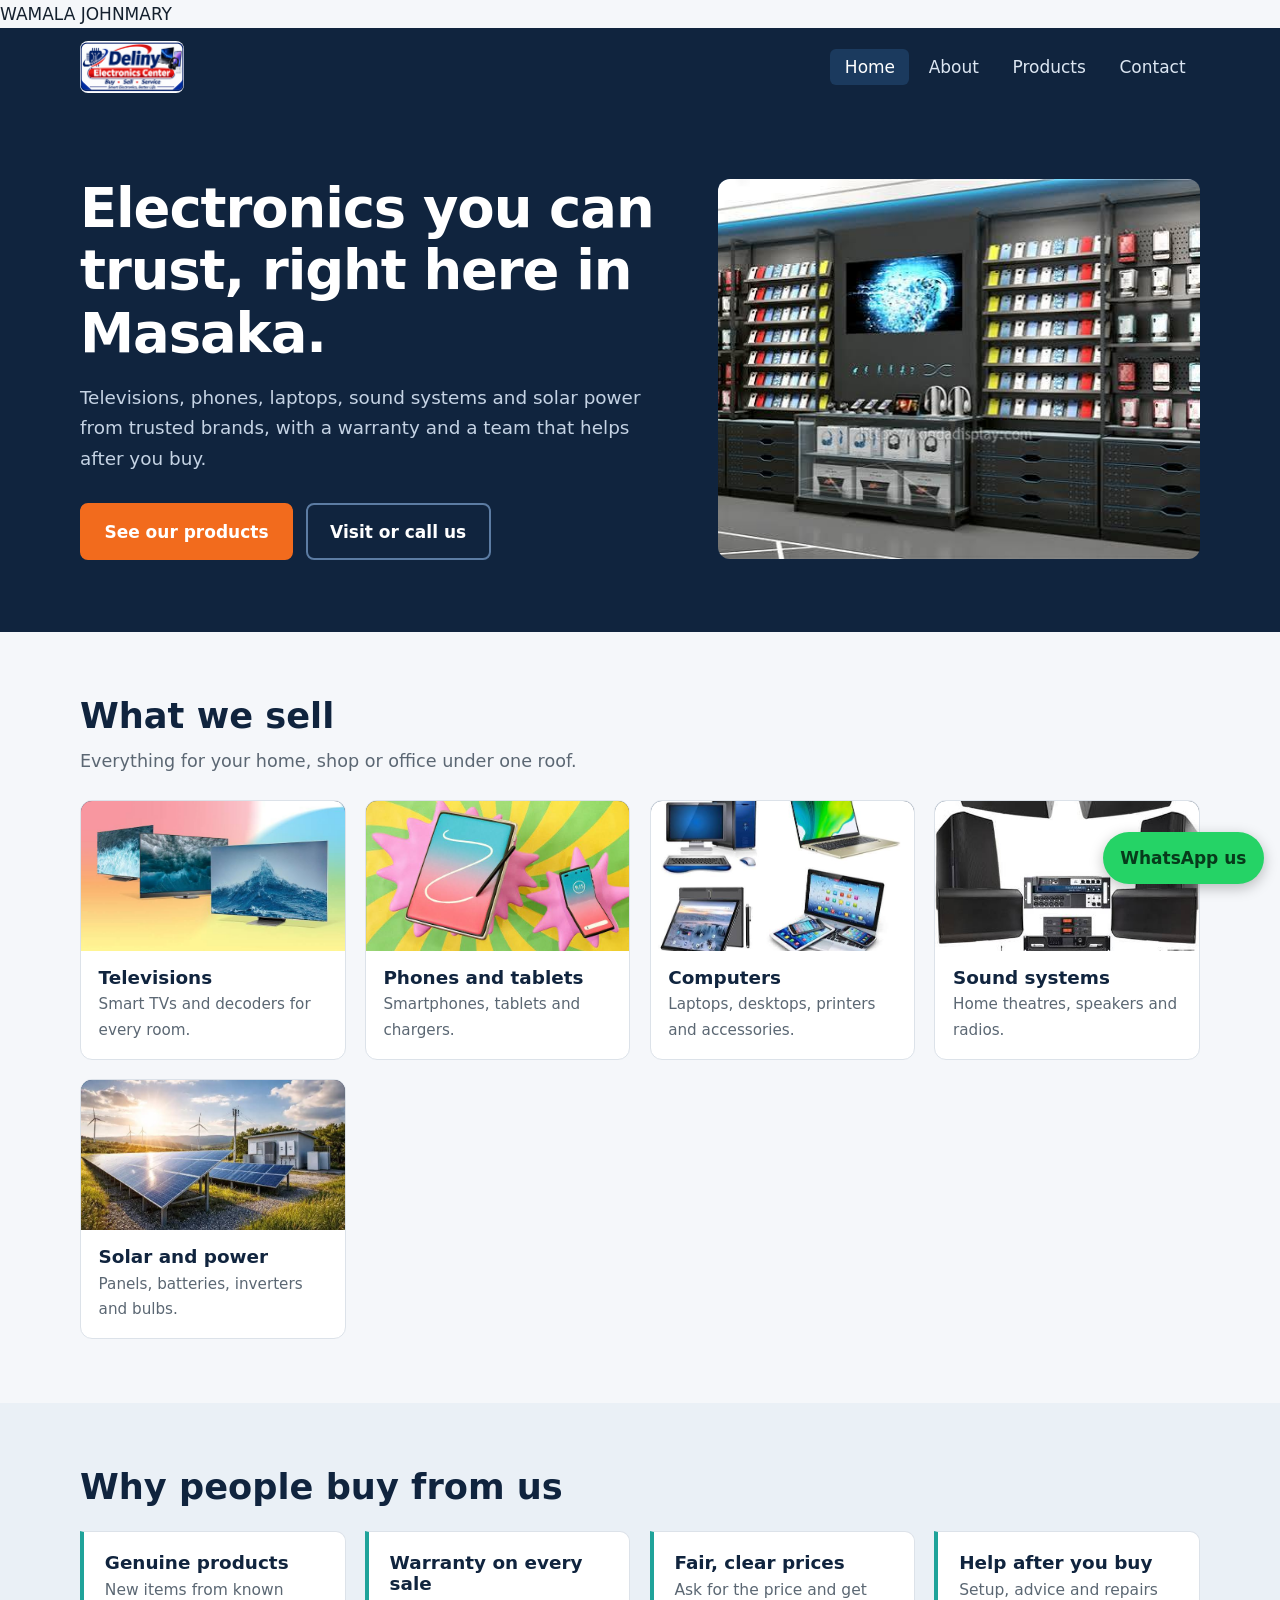
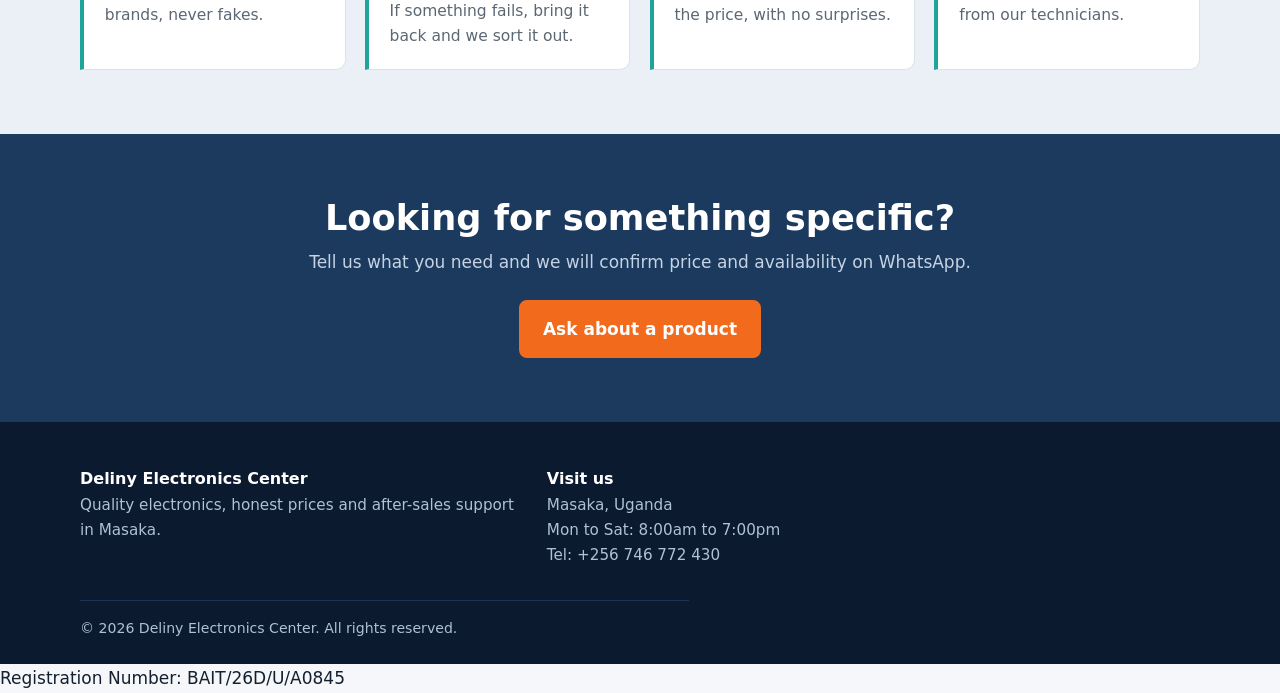
<file: index.html>
<!DOCTYPE html>
<html lang="en">

<head>
    <meta charset="UTF-8">
    <!-- Makes the page fit phone screens. -->
    <meta name="viewport" content="width=device-width, initial-scale=1">
    <title>Home | Deliny Electronics Center, Masaka</title>
    <meta name="description" content="Deliny Electronics Center in Masaka, Uganda: TVs, phones, laptops, sound systems, solar and accessories.">

    <!-- Connects this page to style.css, which holds all the colours and layout. Keep style.css in the same folder. -->
    <link rel="stylesheet" href="style.css">
    <!-- Small icon shown in the browser tab. -->
    <link rel="icon" href="logo.png">
</head>

<body>
    <div class="student-name">
    WAMALA JOHNMARY
</div>
    <!-- TOP BAR: shop name and the menu. This same block is on every page. -->
    <header>
        <div class="wrap bar">
            <a class="brand" href="index.html"><img class="logo" src="logo.png" alt="Deliny Electronics Center: Buy, Sell, Service"></a>
            <input type="checkbox" id="menu-toggle" class="menu-toggle" aria-label="Open menu">
            <label for="menu-toggle" class="menu-btn">Menu</label>
            <nav aria-label="Main">
                <ul>
                    <li><a href="index.html" class=on aria-current=page>Home</a></li>
                    <li><a href="about.html">About</a></li>
                    <li><a href="products.html">Products</a></li>
                    <li><a href="contact.html">Contact</a></li>
                </ul>
            </nav>
        </div>
    </header>
    <!-- HERO: the big first section with the main headline and two buttons. -->
    <section class="hero">
        <div class="wrap grid">
            <div>
                <h1>Electronics you can trust, right here in Masaka.</h1>
                <p>Televisions, phones, laptops, sound systems and solar power from trusted brands, with a warranty and a team that helps after you buy.</p>
                <div class="actions"><a class="btn" href="products.html">See our products</a><a class="btn ghost" href="contact.html">Visit or call us</a></div>
            </div>
            <!-- PICTURE SPOT: put your photo in the images folder with the file name shown in url(images/...) below. Until the photo is added, the label text is shown instead. -->
            <div class="slot tall">
                <span>Photo of the Deliny shop front or a display of TVs and phones</span>
                <div class="pic" role="img" aria-label="shop.jpg" style="background-image:url(shop.jpg)"></div>
            </div>
        </div>
    </section>
    <!-- A new section of the page -->
    <section>
        <div class="wrap">
            <h2>What we sell</h2>
            <p class="lead">Everything for your home, shop or office under one roof.</p>
            <!-- CATEGORY CARDS: one card for each type of product we sell. -->
            <div class="cats">
                <a class="cat" href="products.html">
                    <div class="slot">
                        <span>Televisions</span>
                        <div class="pic" role="img" aria-label="Televisions" style="background-image:url(televison.jpg)"></div>
                    </div>
                    <div class="t">
                        <h3>Televisions</h3>
                        <p>Smart TVs and decoders for every room.</p>
                    </div>
                </a>
                <a class="cat" href="products.html">
                    <div class="slot">
                        <span>Phones and tablets</span>
                        <div class="pic" role="img" aria-label="phones and tablets" style="background-image:url(phone.jpg)"></div>
                    </div>
                    <div class="t">
                        <h3>Phones and tablets</h3>
                        <p>Smartphones, tablets and chargers.</p>
                    </div>
                </a>
                <a class="cat" href="products.html">
                    <div class="slot">
                        <span>Computers</span>
                        <div class="pic" role="img" aria-label="Computers" style="background-image:url(computers.jpg)"></div>
                    </div>
                    <div class="t">
                        <h3>Computers</h3>
                        <p>Laptops, desktops, printers and accessories.</p>
                    </div>
                </a>
                <a class="cat" href="products.html">
                    <div class="slot">
                        <span>Sound systems</span>
                        <div class="pic" role="img" aria-label="Sound systems" style="background-image:url(sound.jpg)"></div>
                    </div>
                    <div class="t">
                        <h3>Sound systems</h3>
                        <p>Home theatres, speakers and radios.</p>
                    </div>
                </a>
                <a class="cat" href="products.html">
                    <div class="slot">
                        <span>Solar and power</span>
                        <div class="pic" role="img" aria-label="Solar and power" style="background-image:url(solar.jpg)"></div>
                    </div>
                    <div class="t">
                        <h3>Solar and power</h3>
                        <p>Panels, batteries, inverters and bulbs.</p>
                    </div>
                </a>
            </div>
        </div>
    </section>
    <section class="alt">
        <div class="wrap">
            <h2>Why people buy from us</h2>
            <!-- SHORT POINTS: small boxes with a title and a sentence. Copy one box to add another. -->
            <div class="values">
                <div class="value">
                    <h3>Genuine products</h3>
                    <p>New items from known brands, never fakes.</p>
                </div>
                <div class="value">
                    <h3>Warranty on every sale</h3>
                    <p>If something fails, bring it back and we sort it out.</p>
                </div>
                <div class="value">
                    <h3>Fair, clear prices</h3>
                    <p>Ask for the price and get the price, with no surprises.</p>
                </div>
                <div class="value">
                    <h3>Help after you buy</h3>
                    <p>Setup, advice and repairs from our technicians.</p>
                </div>
            </div>
        </div>
    </section>
    <!-- CALL TO ACTION: a coloured strip that sends visitors to the contact page. -->
    <section class="band">
        <div class="wrap">
            <h2>Looking for something specific?</h2>
            <p>Tell us what you need and we will confirm price and availability on WhatsApp.</p>
            <a class="btn" href="contact.html">Ask about a product</a>
        </div>
    </section>
    <!-- FOOTER: the bottom of every page. -->
    <footer>
        <div class="wrap">
            <div class="foot">
                <div>
                    <h3>Deliny Electronics Center</h3>
                    <p>Quality electronics, honest prices and after-sales support in Masaka.</p>
                </div>
                <div>
                    <h3>Visit us</h3>
                    <p>Masaka, Uganda<br>Mon to Sat: 8:00am to 7:00pm<br>Tel: +256 746 772 430</p>
                </div>
            </div>
            <p class="copy">&copy; 2026 Deliny Electronics Center. All rights reserved.</p>
        </div>
    </footer>
    <!-- WHATSAPP BUTTON: the green button that floats at the bottom right. Change the number in the link. -->
    <a class="wa" href="https://wa.me/256746772430" target="_blank" rel="noopener">WhatsApp us</a>
    <div class="student-registration">
    Registration Number: BAIT/26D/U/A0845
</div>
</body>

</html>
</file>
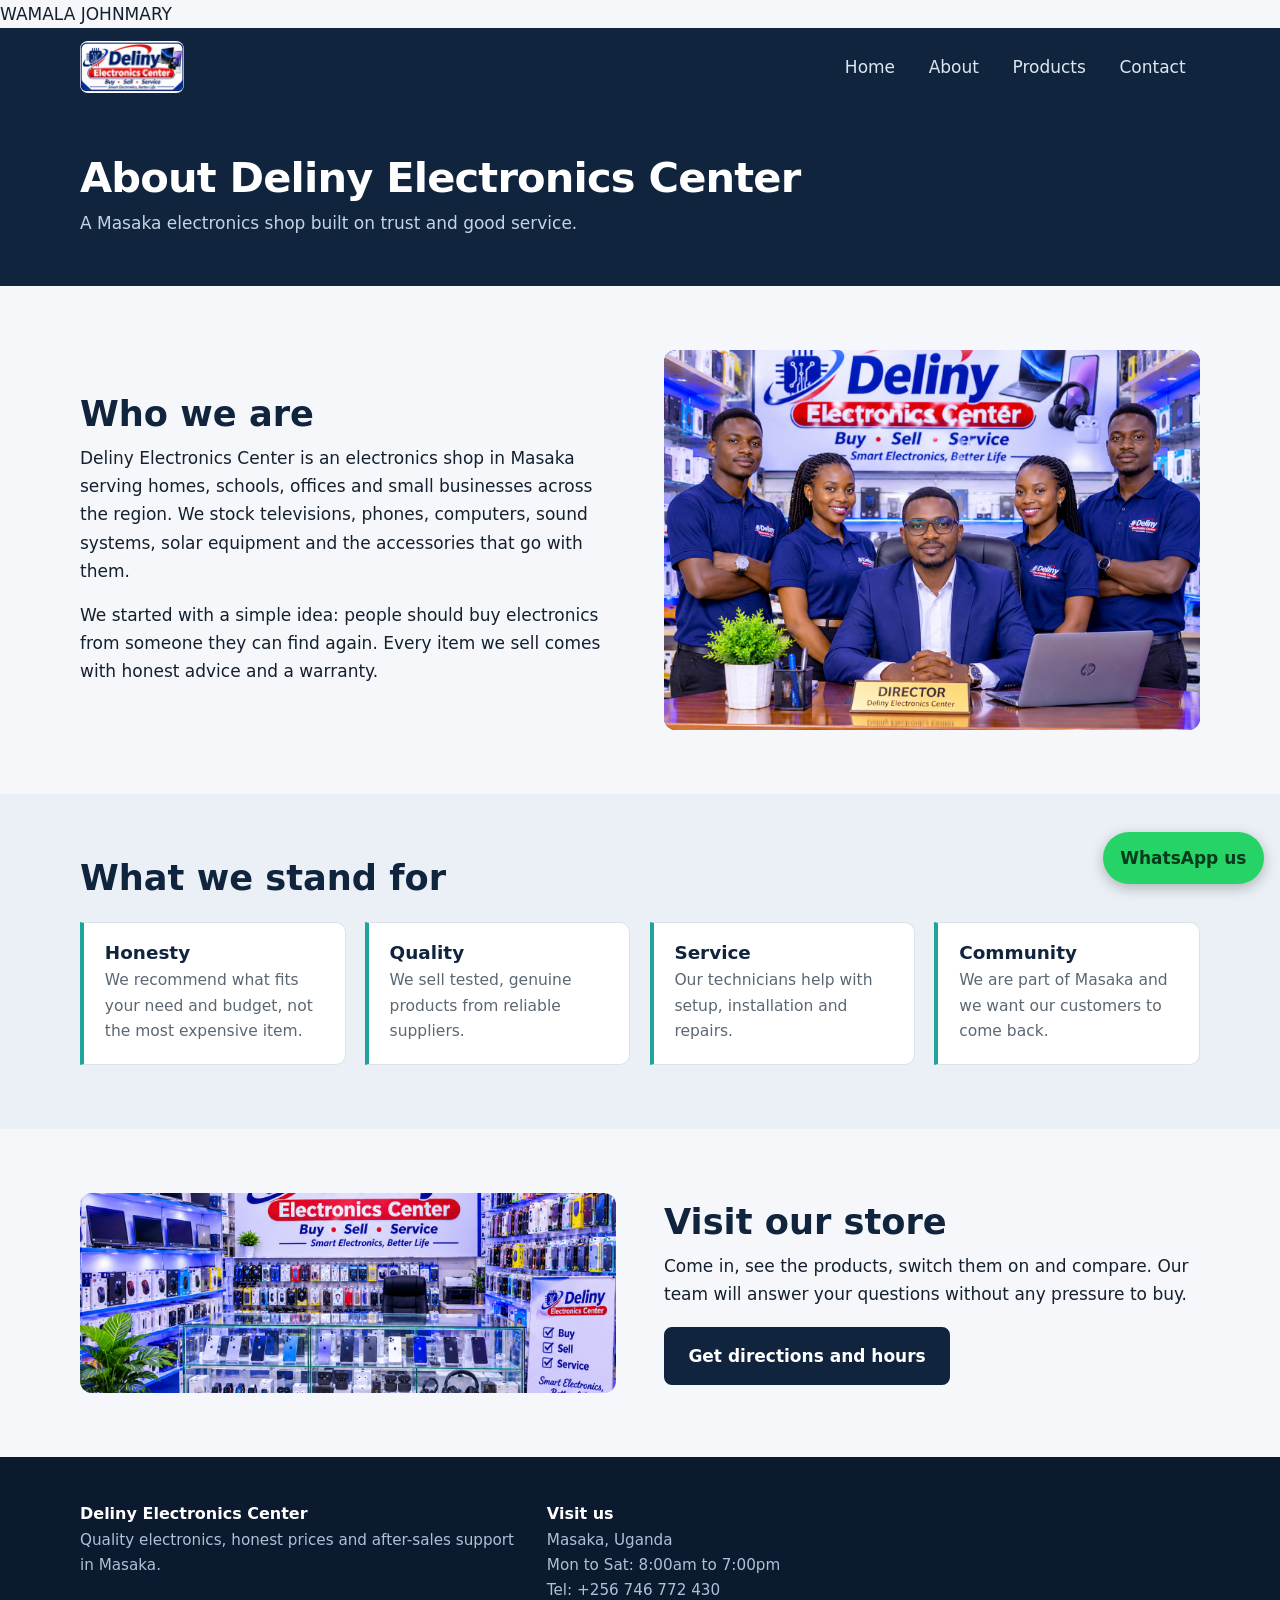
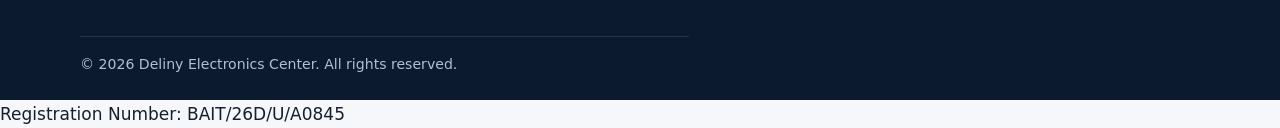
<file: about.html>
<!DOCTYPE html>
<html lang="en">

<head>
    <meta charset="UTF-8">
    <!-- Makes the page fit phone screens. -->
    <meta name="viewport" content="width=device-width, initial-scale=1">
    <title>About | Deliny Electronics Center, Masaka</title>
    <meta name="description" content="Deliny Electronics Center in Masaka, Uganda: TVs, phones, laptops, sound systems, solar and accessories.">
    <!-- Connects this page to style.css, which holds all the colours and layout. Keep style.css in the same folder. -->
    <link rel="stylesheet" href="style.css">
    <!-- Small icon shown in the browser tab. -->
    <link rel="icon" href="logo.png">
</head>

<body>
     <div class="student-name">
    WAMALA JOHNMARY
</div>
    <!-- TOP BAR: shop name and the menu. This same block is on every page. -->
    <header>
        <div class="wrap bar">
            <a class="brand" href="index.html"><img class="logo" src="logo.png" alt="Deliny Electronics Center: Buy, Sell, Service"></a>
            <input type="checkbox" id="menu-toggle" class="menu-toggle" aria-label="Open menu">
            <label for="menu-toggle" class="menu-btn">Menu</label>
            <nav aria-label="Main">
                <ul>
                    <li><a href="index.html">Home</a></li>
                    <li><a href="about.html">About</a></li>
                    <li><a href="products.html">Products</a></li>
                    <li><a href="contact.html">Contact</a></li>
                </ul>
            </nav>
        </div>
    </header>
    <!-- PAGE TITLE: the dark banner at the top of this page. -->
    <div class="page-head">
        <div class="wrap">
            <h1>About Deliny Electronics Center</h1>
            <p>A Masaka electronics shop built on trust and good service.</p>
        </div>
    </div>
    <!-- A new section of the page -->
    <section>
        <div class="wrap split">
            <div>
                <h2>Who we are</h2>
                <p>Deliny Electronics Center is an electronics shop in Masaka serving homes, schools, offices and small businesses across the region. We stock televisions, phones, computers, sound systems, solar equipment and the accessories that go with
                    them.
                </p>
                <p style="margin-top:1rem">We started with a simple idea: people should buy electronics from someone they can find again. Every item we sell comes with honest advice and a warranty.</p>
            </div>
            <!-- PICTURE SPOT: put your photo in the images folder with the file name shown in url(images/...) below. Until the photo is added, the label text is shown instead. -->
            <div class="slot tall">
                <span>Photo of the owner and staff in the shop</span>
                <div class="pic" role="img" aria-label="Photo of the owner and staff in the shop" style="background-image:url(Deliny\ Electronics\ Center\ Team\ Portrait.png)"></div>
            </div>
        </div>
    </section>
    <section class="alt">
        <div class="wrap">
            <h2>What we stand for</h2>
            <!-- SHORT POINTS: small boxes with a title and a sentence. Copy one box to add another. -->
            <div class="values">
                <div class="value">
                    <h3>Honesty</h3>
                    <p>We recommend what fits your need and budget, not the most expensive item.</p>
                </div>
                <div class="value">
                    <h3>Quality</h3>
                    <p>We sell tested, genuine products from reliable suppliers.</p>
                </div>
                <div class="value">
                    <h3>Service</h3>
                    <p>Our technicians help with setup, installation and repairs.</p>
                </div>
                <div class="value">
                    <h3>Community</h3>
                    <p>We are part of Masaka and we want our customers to come back.</p>
                </div>
            </div>
        </div>
    </section>
    <section>
        <div class="wrap split">
            <div class="slot light">
                <span>Photo of the inside of the shop</span>
                <div class="pic" role="img" aria-label="Photo of the inside of the shop" style="background-image:url(Showroom.png)"></div>
            </div>
            <div>
                <h2>Visit our store</h2>
                <p>Come in, see the products, switch them on and compare. Our team will answer your questions without any pressure to buy.</p>
                <p style="margin-top:1.2rem"><a class="btn dark" href="contact.html">Get directions and hours</a></p>
            </div>
        </div>
    </section>
    <!-- FOOTER: the bottom of every page. -->
    <footer>
        <div class="wrap">
            <div class="foot">
                <div>
                    <h3>Deliny Electronics Center</h3>
                    <p>Quality electronics, honest prices and after-sales support in Masaka.</p>
                </div>
                <div>
                    <h3>Visit us</h3>
                    <p>Masaka, Uganda<br>Mon to Sat: 8:00am to 7:00pm<br>Tel: +256 746 772 430</p>
                </div>
            </div>
            <p class="copy">&copy; 2026 Deliny Electronics Center. All rights reserved.</p>
        </div>
    </footer>
    <!-- WHATSAPP BUTTON: the green button that floats at the bottom right. Change the number in the link. -->
    <a class="wa" href="https://wa.me/256746772430" target="_blank" rel="noopener">WhatsApp us</a>
    <div class="student-registration">
    Registration Number: BAIT/26D/U/A0845
</div>
</body>

</html>
</file>
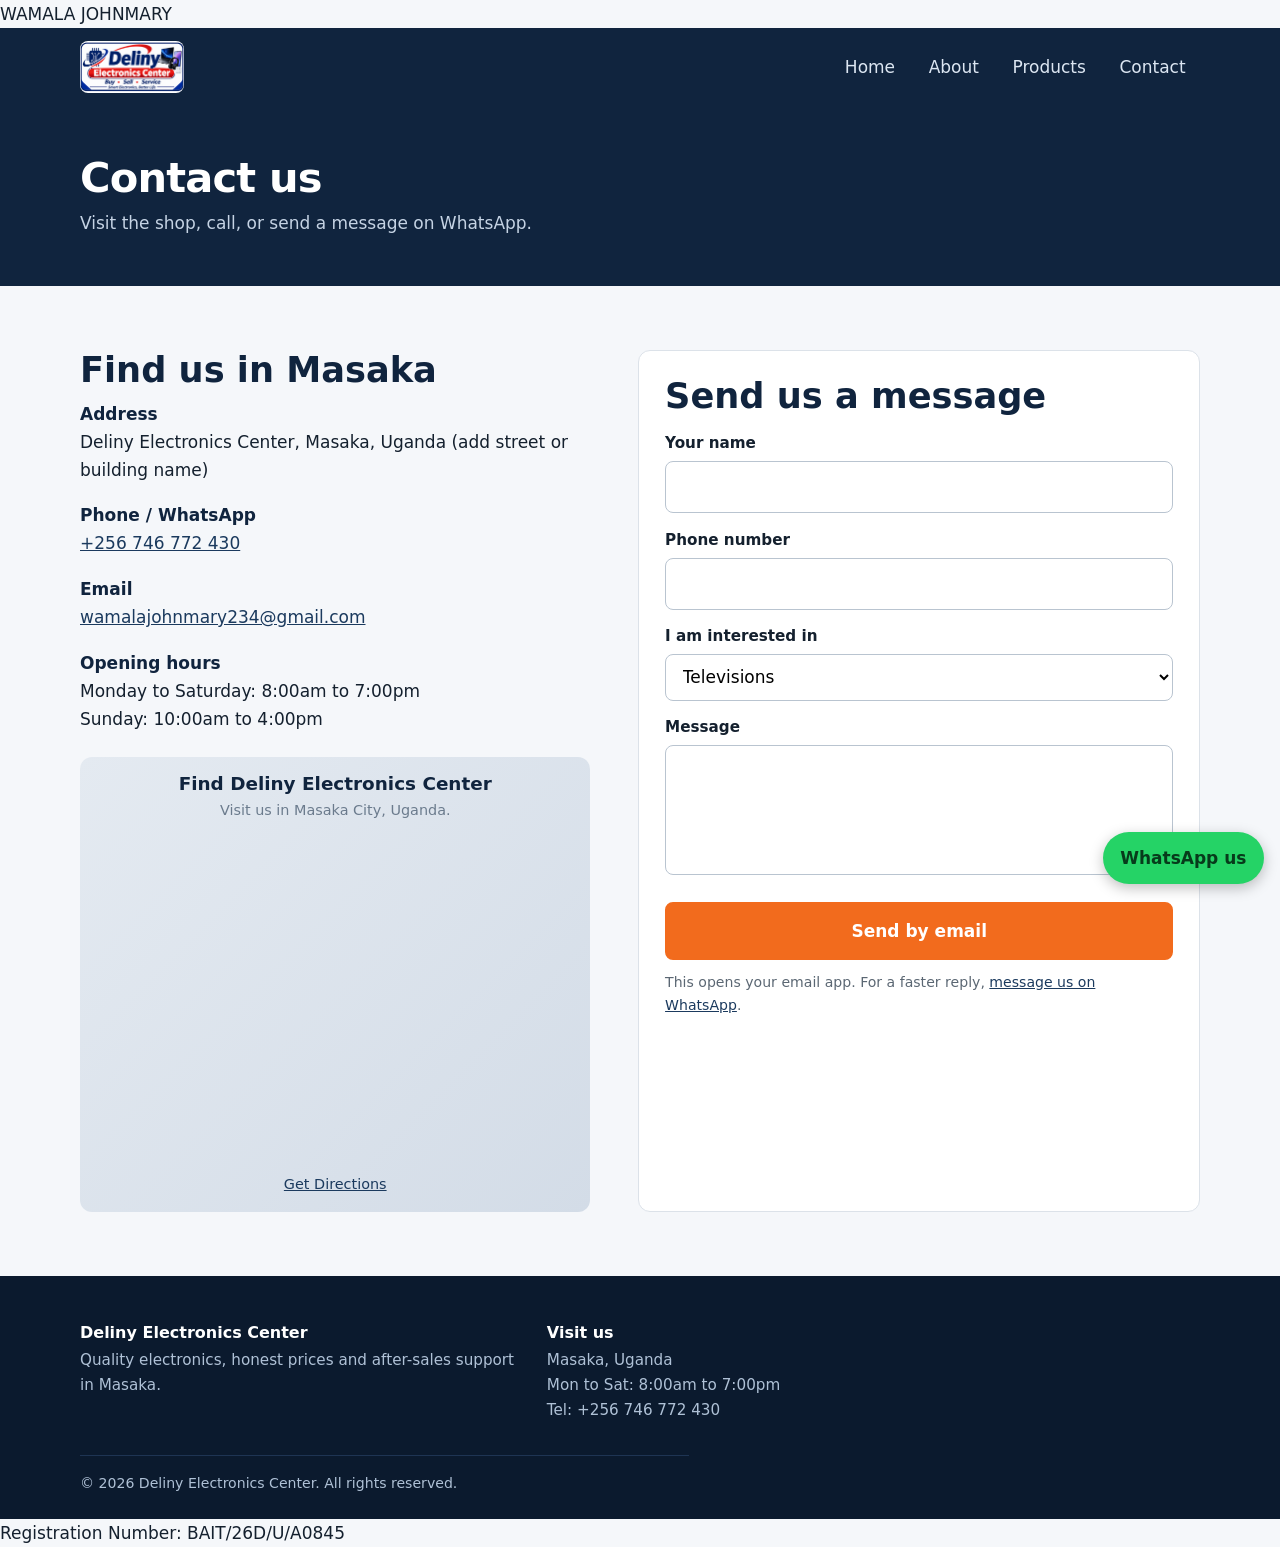
<file: contact.html>
<!DOCTYPE html>
<html lang="en">

<head>
    <meta charset="UTF-8">
    <!-- Makes the page fit phone screens. -->
    <meta name="viewport" content="width=device-width, initial-scale=1">
    <title>Contact | Deliny Electronics Center, Masaka</title>
    <meta name="description" content="Deliny Electronics Center in Masaka, Uganda: TVs, phones, laptops, sound systems, solar and accessories.">
    <!-- Connects this page to style.css, which holds all the colours and layout. Keep style.css in the same folder. -->
    <link rel="stylesheet" href="style.css">
    <!-- Small icon shown in the browser tab. -->
    <link rel="icon" href="logo.png">
</head>

<body>
     <div class="student-name">
    WAMALA JOHNMARY
</div>
    <!-- TOP BAR: shop name and the menu. This same block is on every page. -->
    <header>
        <div class="wrap bar">
            <a class="brand" href="index.html"><img class="logo" src="logo.png" alt="Deliny Electronics Center: Buy, Sell, Service"></a>
            <input type="checkbox" id="menu-toggle" class="menu-toggle" aria-label="Open menu">
            <label for="menu-toggle" class="menu-btn">Menu</label>
            <nav aria-label="Main">
                <ul>
                    <li><a href="index.html">Home</a></li>
                    <li><a href="about.html">About</a></li>
                    <li><a href="products.html">Products</a></li>
                    <li><a href="contact.html">Contact</a></li>
                </ul>
            </nav>
        </div>
    </header>
    <!-- PAGE TITLE: the dark banner at the top of this page. -->
    <div class="page-head">
        <div class="wrap">
            <h1>Contact us</h1>
            <p>Visit the shop, call, or send a message on WhatsApp.</p>
        </div>
    </div>
    <!-- A new section of the page -->
    <section>
        <div class="wrap contact-grid">
            <div>
                <h2>Find us in Masaka</h2>
                <!-- SHOP DETAILS: change the address, phone, email and hours here. -->
                <ul class="info">
                    <li><strong>Address</strong>Deliny Electronics Center, Masaka, Uganda (add street or building name)</li>
                    <li><strong>Phone / WhatsApp</strong><a href="tel:+256746772430">+256 746 772 430</a></li>
                    <li><strong>Email</strong><a href="mailto:wamalajohnmary234@gmail.com">wamalajohnmary234@gmail.com</a></li>
                    <li><strong>Opening hours</strong>Monday to Saturday: 8:00am to 7:00pm<br>Sunday: 10:00am to 4:00pm</li>
                </ul>
                <div class="map">

                    <!-- DELINY ELECTRONICS CENTER - LOCATION -->
                    <div class="slot light">
                        <h3>Find Deliny Electronics Center</h3>
                        <p>Visit us in Masaka City, Uganda.</p>

                        <iframe src="https://maps.google.com/maps?q=Masaka%20Central%20Market%2C%20Masaka%2C%20Uganda&output=embed" width="100%" height="350" style="border:0; border-radius:12px;" allowfullscreen loading="lazy" referrerpolicy="no-referrer-when-downgrade">
    </iframe>

                        <p>
                            <a href="https://www.google.com/maps/search/?api=1&query=Masaka+Central+Market+Masaka+Uganda" target="_blank" rel="noopener noreferrer">
          Get Directions
        </a>
                        </p>
                    </div>

                </div>
            </div>
            <!-- CONTACT FORM: when a visitor presses Send, their email app opens with the message addressed to the shop email. -->
            <form action="mailto:wamalajohnmary234@gmail.com" method="post" enctype="text/plain">
                <h2>Send us a message</h2>
                <label for="name">Your name</label>
                <input id="name" name="name" required>
                <label for="phone">Phone number</label>
                <input id="phone" name="phone" type="tel" required>
                <label for="topic">I am interested in</label>
                <select id="topic" name="topic"><option>Televisions</option><option>Phones and tablets</option><option>Computers and printers</option><option>Sound systems</option><option>Solar and power</option><option>Other</option></select>
                <label for="message">Message</label>
                <textarea id="message" name="message" required></textarea>
                <button class="btn" type="submit">Send by email</button>
                <p class="note">This opens your email app. For a faster reply, <a href="https://wa.me/256746772430" target="_blank" rel="noopener">message us on WhatsApp</a>.</p>
            </form>
        </div>
    </section>
    <!-- FOOTER: the bottom of every page. -->
    <footer>
        <div class="wrap">
            <div class="foot">
                <div>
                    <h3>Deliny Electronics Center</h3>
                    <p>Quality electronics, honest prices and after-sales support in Masaka.</p>
                </div>
                <div>
                    <h3>Visit us</h3>
                    <p>Masaka, Uganda<br>Mon to Sat: 8:00am to 7:00pm<br>Tel: +256 746 772 430</p>
                </div>
            </div>
            <p class="copy">&copy; 2026 Deliny Electronics Center. All rights reserved.</p>
        </div>
    </footer>
    <!-- WHATSAPP BUTTON: the green button that floats at the bottom right. Change the number in the link. -->
    <a class="wa" href="https://wa.me/256746772430" target="_blank" rel="noopener">WhatsApp us</a>
    <div class="student-registration">
    Registration Number: BAIT/26D/U/A0845
</div>
</body>

</html>
</file>
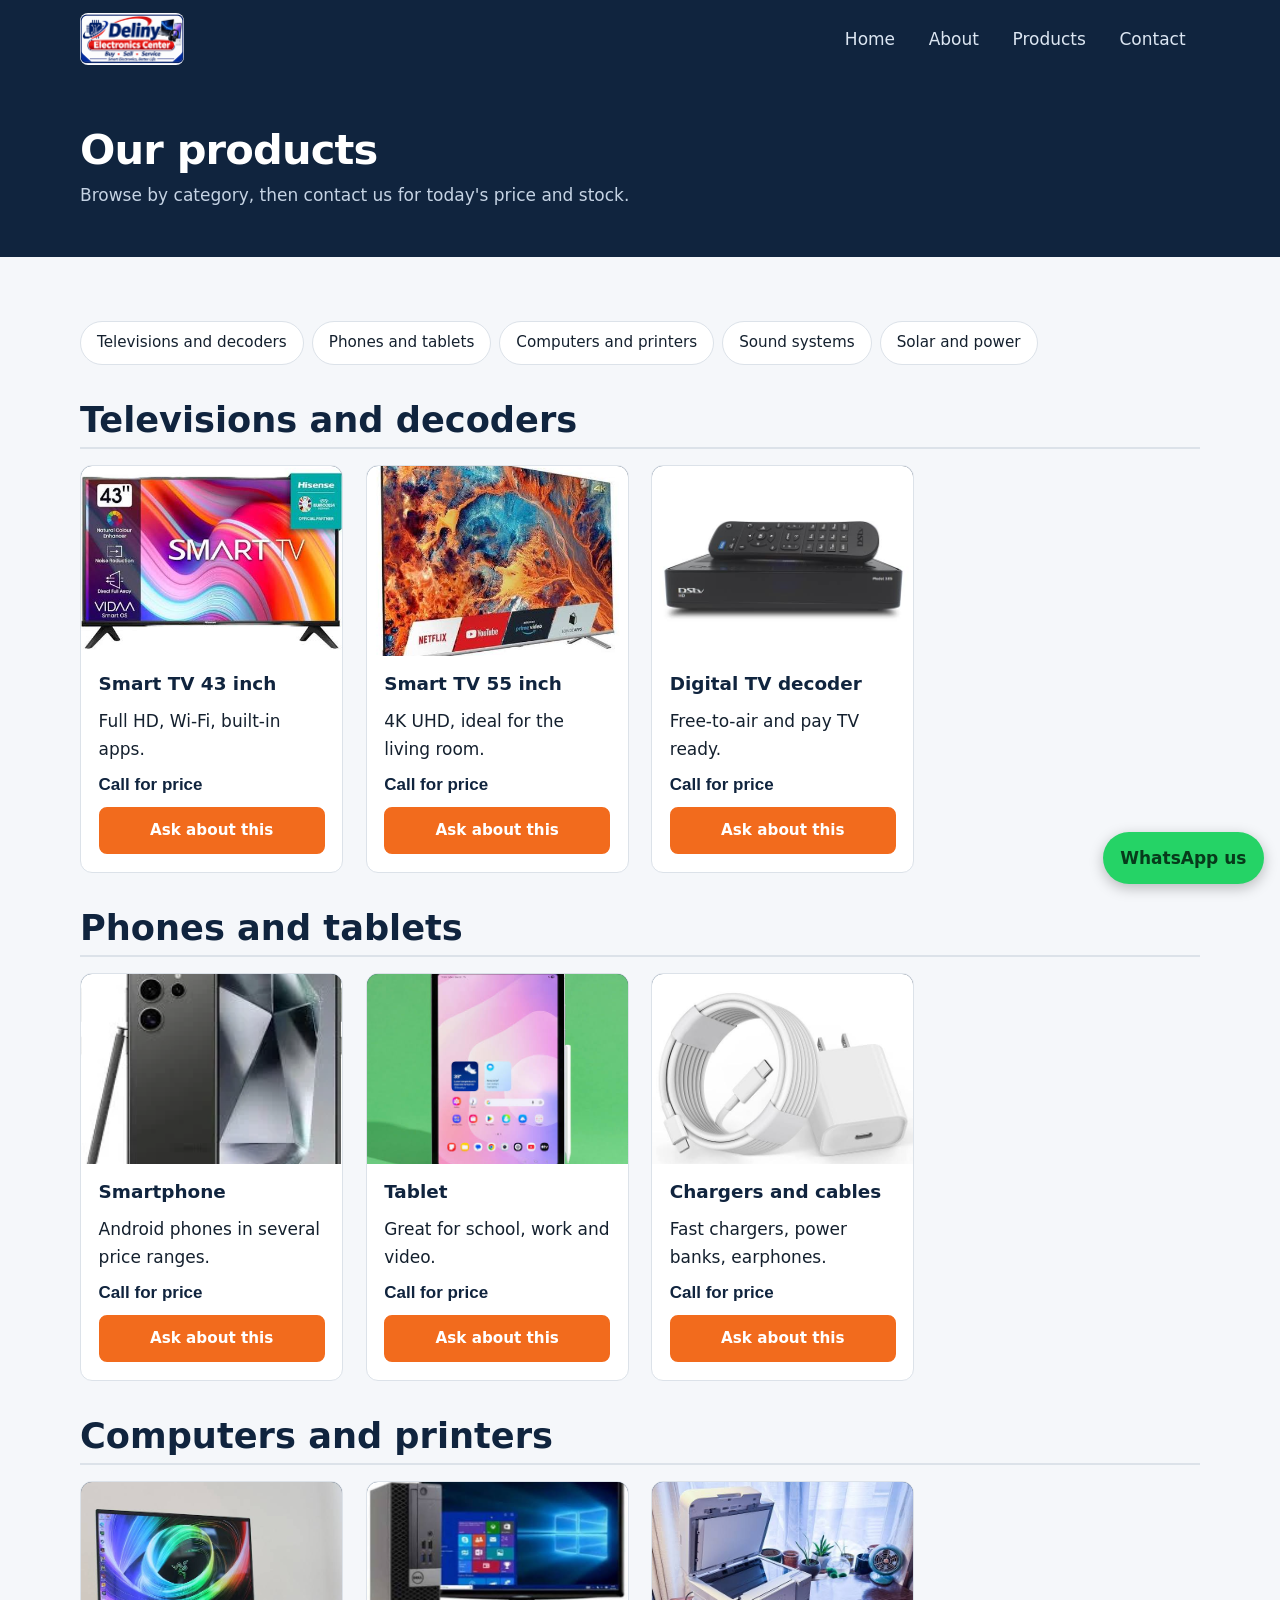
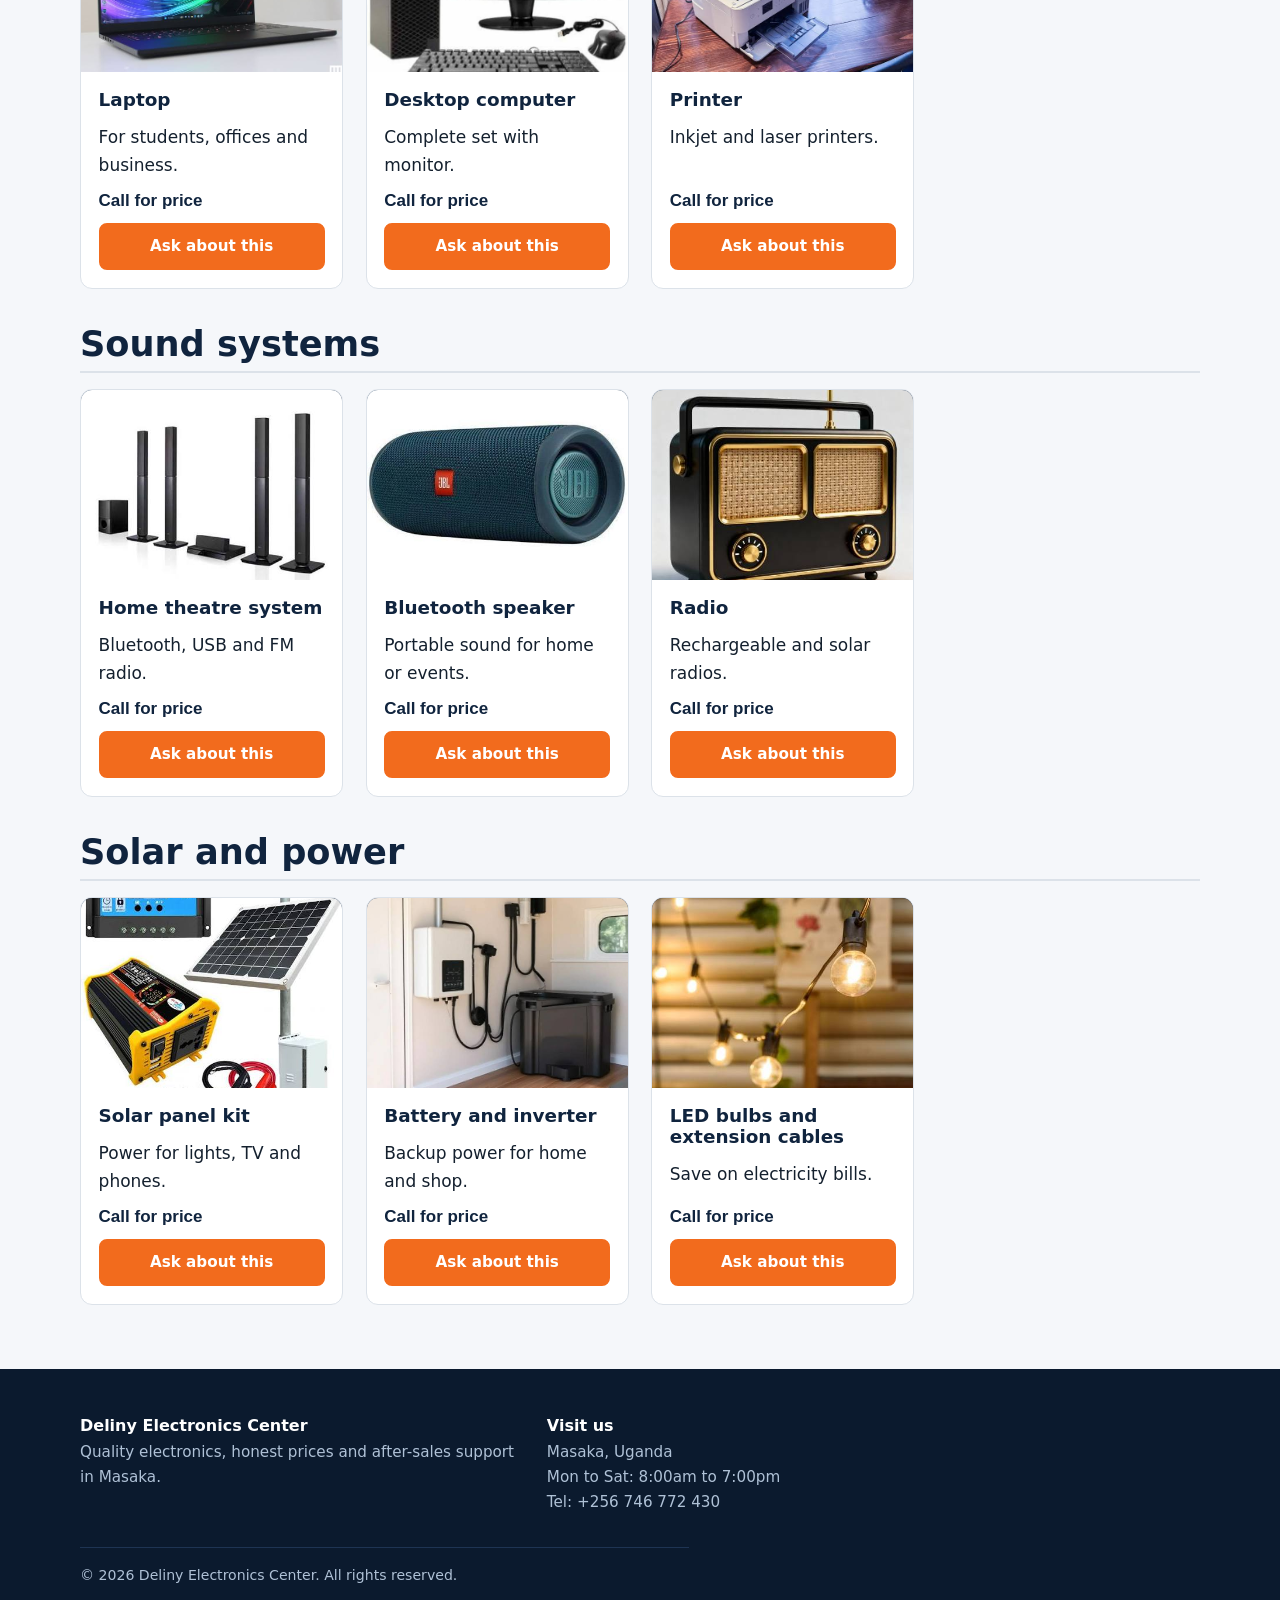
<file: products.html>
<!DOCTYPE html>
<html lang="en">

<head>
    <meta charset="UTF-8">
    <!-- Makes the page fit phone screens. -->
    <meta name="viewport" content="width=device-width, initial-scale=1">
    <title>Products | Deliny Electronics Center, Masaka</title>
    <meta name="description" content="Deliny Electronics Center in Masaka, Uganda: TVs, phones, laptops, sound systems, solar and accessories.">
    <!-- Connects this page to style.css, which holds all the colours and layout. Keep style.css in the same folder. -->
    <link rel="stylesheet" href="style.css">
    <!-- Small icon shown in the browser tab. -->
    <link rel="icon" href="logo.png">
</head>

<body>
    <!-- TOP BAR: shop name and the menu. This same block is on every page. -->
    <header>
        <div class="wrap bar">
            <a class="brand" href="index.html"><img class="logo" src="logo.png" alt="Deliny Electronics Center: Buy, Sell, Service"></a>
            <input type="checkbox" id="menu-toggle" class="menu-toggle" aria-label="Open menu">
            <label for="menu-toggle" class="menu-btn">Menu</label>
            <nav aria-label="Main">
                <ul>
                    <li><a href="index.html">Home</a></li>
                    <li><a href="about.html">About</a></li>
                    <li><a href="products.html">Products</a></li>
                    <li><a href="contact.html">Contact</a></li>
                </ul>
            </nav>
        </div>
    </header>
    <!-- PAGE TITLE: the dark banner at the top of this page. -->
    <div class="page-head">
        <div class="wrap">
            <h1>Our products</h1>
            <p>Browse by category, then contact us for today's price and stock.</p>
        </div>
    </div>
    <!-- A new section of the page -->
    <section>
        <div class="wrap">
            <!-- QUICK LINKS: tapping one jumps down to that product group. -->
            <div class="filters" role="group" aria-label="Filter products"><a href="#tv">Televisions and decoders</a><a href="#phones">Phones and tablets</a><a href="#computers">Computers and printers</a><a href="#audio">Sound systems</a><a href="#solar">Solar and power</a></div>
            <!-- PRODUCT GROUPS: each group has a title and a row of product cards. -->
            <div id="tv" class="group">
                <h2 class="cat-title">Televisions and decoders</h2>
                <div class="products">
                    <!-- PRODUCT CARD: to add a product, copy this whole <article> block, then change the picture name, title, description and price. -->
                    <article class="card">
                        <!-- PICTURE SPOT: put your photo in the images folder with the file name shown in url(images/...) below. Until the photo is added, the label text is shown instead. -->
                        <div class="slot">
                            <span>Smart TV 43 inch</span>
                            <div class="pic" role="img" aria-label="Smart TV 43 inch" style="background-image:url(smart.jpg)"></div>
                        </div>
                        <div class="body">
                            <h3>Smart TV 43 inch</h3>
                            <p>Full HD, Wi-Fi, built-in apps.</p>
                            <span class="price">Call for price</span>
                            <a class="btn" href="contact.html">Ask about this</a>
                        </div>
                    </article>
                    <article class="card">
                        <div class="slot">
                            <span>Smart TV 55 inch</span>
                            <div class="pic" role="img" aria-label="Smart TV 55 inch" style="background-image:url(55inch.jpg)"></div>
                        </div>
                        <div class="body">
                            <h3>Smart TV 55 inch</h3>
                            <p>4K UHD, ideal for the living room.</p>
                            <span class="price">Call for price</span>
                            <a class="btn" href="contact.html">Ask about this</a>
                        </div>
                    </article>
                    <article class="card">
                        <div class="slot">
                            <span>Digital TV decoder</span>
                            <div class="pic" role="img" aria-label="Digital TV decoder" style="background-image:url(decoder.jpg)"></div>
                        </div>
                        <div class="body">
                            <h3>Digital TV decoder</h3>
                            <p>Free-to-air and pay TV ready.</p>
                            <span class="price">Call for price</span>
                            <a class="btn" href="contact.html">Ask about this</a>
                        </div>
                    </article>
                </div>
            </div>
            <div id="phones" class="group">
                <h2 class="cat-title">Phones and tablets</h2>
                <div class="products">
                    <article class="card">
                        <div class="slot">
                            <span>Smartphone</span>
                            <div class="pic" role="img" aria-label="Smartphone" style="background-image:url(smartphone.webp)"></div>
                        </div>
                        <div class="body">
                            <h3>Smartphone</h3>
                            <p>Android phones in several price ranges.</p>
                            <span class="price">Call for price</span>
                            <a class="btn" href="contact.html">Ask about this</a>
                        </div>
                    </article>
                    <article class="card">
                        <div class="slot">
                            <span>Tablet</span>
                            <div class="pic" role="img" aria-label="Tablet" style="background-image:url(tablet.jpg)"></div>
                        </div>
                        <div class="body">
                            <h3>Tablet</h3>
                            <p>Great for school, work and video.</p>
                            <span class="price">Call for price</span>
                            <a class="btn" href="contact.html">Ask about this</a>
                        </div>
                    </article>
                    <article class="card">
                        <div class="slot">
                            <span>Chargers and cables</span>
                            <div class="pic" role="img" aria-label="Chargers and cables" style="background-image:url(charger\ and\ cables.jpg)"></div>
                        </div>
                        <div class="body">
                            <h3>Chargers and cables</h3>
                            <p>Fast chargers, power banks, earphones.</p>
                            <span class="price">Call for price</span>
                            <a class="btn" href="contact.html">Ask about this</a>
                        </div>
                    </article>
                </div>
            </div>
            <div id="computers" class="group">
                <h2 class="cat-title">Computers and printers</h2>
                <div class="products">
                    <article class="card">
                        <div class="slot">
                            <span>Laptop</span>
                            <div class="pic" role="img" aria-label="Laptop" style="background-image:url(laptop.jpg)"></div>
                        </div>
                        <div class="body">
                            <h3>Laptop</h3>
                            <p>For students, offices and business.</p>
                            <span class="price">Call for price</span>
                            <a class="btn" href="contact.html">Ask about this</a>
                        </div>
                    </article>
                    <article class="card">
                        <div class="slot">
                            <span>Desktop computer</span>
                            <div class="pic" role="img" aria-label="Desktop computer" style="background-image:url(desktop.jpg)"></div>
                        </div>
                        <div class="body">
                            <h3>Desktop computer</h3>
                            <p>Complete set with monitor.</p>
                            <span class="price">Call for price</span>
                            <a class="btn" href="contact.html">Ask about this</a>
                        </div>
                    </article>
                    <article class="card">
                        <div class="slot">
                            <span>Printer</span>
                            <div class="pic" role="img" aria-label="Printer" style="background-image:url(printer.jpg)"></div>
                        </div>
                        <div class="body">
                            <h3>Printer</h3>
                            <p>Inkjet and laser printers.</p>
                            <span class="price">Call for price</span>
                            <a class="btn" href="contact.html">Ask about this</a>
                        </div>
                    </article>
                </div>
            </div>
            <div id="audio" class="group">
                <h2 class="cat-title">Sound systems</h2>
                <div class="products">
                    <article class="card">
                        <div class="slot">
                            <span>Home theatre system</span>
                            <div class="pic" role="img" aria-label="Home theatre system" style="background-image:url(theatre.jpg)"></div>
                        </div>
                        <div class="body">
                            <h3>Home theatre system</h3>
                            <p>Bluetooth, USB and FM radio.</p>
                            <span class="price">Call for price</span>
                            <a class="btn" href="contact.html">Ask about this</a>
                        </div>
                    </article>
                    <article class="card">
                        <div class="slot">
                            <span>Bluetooth speaker</span>
                            <div class="pic" role="img" aria-label="Bluetooth speaker" style="background-image:url(bluetooth.jpg)"></div>
                        </div>
                        <div class="body">
                            <h3>Bluetooth speaker</h3>
                            <p>Portable sound for home or events.</p>
                            <span class="price">Call for price</span>
                            <a class="btn" href="contact.html">Ask about this</a>
                        </div>
                    </article>
                    <article class="card">
                        <div class="slot">
                            <span>Radio</span>
                            <div class="pic" role="img" aria-label="Radio" style="background-image:url(radio.jpg)"></div>
                        </div>
                        <div class="body">
                            <h3>Radio</h3>
                            <p>Rechargeable and solar radios.</p>
                            <span class="price">Call for price</span>
                            <a class="btn" href="contact.html">Ask about this</a>
                        </div>
                    </article>
                </div>
            </div>
            <div id="solar" class="group">
                <h2 class="cat-title">Solar and power</h2>
                <div class="products">
                    <article class="card">
                        <div class="slot">
                            <span>Solar panel kit</span>
                            <div class="pic" role="img" aria-label="Solar panel kit" style="background-image:url(panel\ kit.jpg)"></div>
                        </div>
                        <div class="body">
                            <h3>Solar panel kit</h3>
                            <p>Power for lights, TV and phones.</p>
                            <span class="price">Call for price</span>
                            <a class="btn" href="contact.html">Ask about this</a>
                        </div>
                    </article>
                    <article class="card">
                        <div class="slot">
                            <span>Battery and inverter</span>
                            <div class="pic" role="img" aria-label="Battery and inverter" style="background-image:url(inverter.jpg)"></div>
                        </div>
                        <div class="body">
                            <h3>Battery and inverter</h3>
                            <p>Backup power for home and shop.</p>
                            <span class="price">Call for price</span>
                            <a class="btn" href="contact.html">Ask about this</a>
                        </div>
                    </article>
                    <article class="card">
                        <div class="slot">
                            <span>LED bulbs and extension cables</span>
                            <div class="pic" role="img" aria-label="LED bulbs and extension cables" style="background-image:url(bulbs.jpg)"></div>
                        </div>
                        <div class="body">
                            <h3>LED bulbs and extension cables</h3>
                            <p>Save on electricity bills.</p>
                            <span class="price">Call for price</span>
                            <a class="btn" href="contact.html">Ask about this</a>
                        </div>
                    </article>
                </div>
            </div>
        </div>
    </section>
    <!-- FOOTER: the bottom of every page. -->
    <footer>
        <div class="wrap">
            <div class="foot">
                <div>
                    <h3>Deliny Electronics Center</h3>
                    <p>Quality electronics, honest prices and after-sales support in Masaka.</p>
                </div>
                <div>
                    <h3>Visit us</h3>
                    <p>Masaka, Uganda<br>Mon to Sat: 8:00am to 7:00pm<br>Tel: +256 746 772 430</p>
                </div>
            </div>
            <p class="copy">&copy; 2026 Deliny Electronics Center. All rights reserved.</p>
        </div>
    </footer>
    <!-- WHATSAPP BUTTON: the green button that floats at the bottom right. Change the number in the link. -->
    <a class="wa" href="https://wa.me/256746772430" target="_blank" rel="noopener">WhatsApp us</a>
</body>

</html>
</file>
<file: style.css>
/*
  Deliny Electronics Center - style.css
  This file controls how every page looks.
  Each block below has a title in plain English.
  Tip: change the colours in :root first.
*/

/* COLOURS: change a colour once here and it changes on every page. */
:root {
  --navy: #10243E;
  --navy-2: #1B3A5E;
  --orange: #F26B1D;
  --teal: #1FA39A;
  --bg: #F5F7FA;
  --ink: #14202E;
  --mute: #5B6773;
  --line: #DCE2E9;
  --white: #fff;
}
/* RESET: removes the browser's default spacing so every page starts the same. */
* {
  box-sizing: border-box;
  margin: 0;
  padding: 0;
}
html {
  scroll-behavior: smooth;
}
/* PAGE BASICS: the main font, text colour and background. */
body {
  font-family: "Work Sans",system-ui,Arial,sans-serif;
  color: var(--ink);
  background: var(--bg);
  line-height: 1.65;
  font-size: 17px;
}
h1,
h2,
h3 {
  font-family: "Archivo",system-ui,Arial,sans-serif;
  line-height: 1.15;
  color: var(--navy);
}
h1 {
  font-size: clamp(2rem,5vw,3.4rem);
  font-weight: 800;
  letter-spacing: -.02em;
}
h2 {
  font-size: clamp(1.5rem,3.2vw,2.2rem);
  font-weight: 700;
  margin-bottom: .6rem;
}
h3 {
  font-size: 1.15rem;
  font-weight: 700;
  margin-bottom: .3rem;
}
p {
  max-width: 68ch;
}
a {
  color: var(--navy-2);
}
img {
  max-width: 100%;
  display: block;
}
:focus-visible {
  outline: 3px solid var(--orange);
  outline-offset: 2px;
}
/* CONTENT WIDTH: keeps the text centred and not too wide on big screens. */
.wrap {
  width: min(1120px,92%);
  margin-inline: auto;
}
/* SPACING: space above and below each section. */
section {
  padding: 4rem 0;
}
.lead {
  color: var(--mute);
  font-size: 1.1rem;
  margin-bottom: 1.5rem;
}
/* TOP BAR: stays at the top while the visitor scrolls. */
header {
  background: var(--navy);
  position: sticky;
  top: 0;
  z-index: 50;
}
.bar {
  display: flex;
  align-items: center;
  justify-content: space-between;
  padding: .8rem 0;
}
.brand {
  color: var(--white);
  text-decoration: none;
  font-family: "Archivo",sans-serif;
  font-weight: 800;
  font-size: 1.25rem;
  display: flex;
  align-items: center;
  gap: .6rem;
}
.brand i {
  width: 34px;
  height: 34px;
  border-radius: 8px;
  background: var(--orange);
  display: grid;
  place-items: center;
  font-style: normal;
  color: var(--white);
  font-size: 1.1rem;
}
.brand small {
  display: block;
  font-weight: 500;
  font-size: .72rem;
  color: #AFC1D6;
  letter-spacing: .02em;
}
nav ul {
  list-style: none;
  display: flex;
  gap: .3rem;
}
nav a {
  color: #DCE6F2;
  text-decoration: none;
  padding: .5rem .9rem;
  border-radius: 6px;
  font-weight: 500;
}
nav a:hover,
nav a.on {
  background: var(--navy-2);
  color: var(--white);
}
.menu-toggle {
  position: absolute;
  opacity: 0;
  pointer-events: none;
}
.menu-toggle:focus-visible+.menu-btn {
  outline: 3px solid var(--orange);
  outline-offset: 2px;
}
.menu-btn {
  display: none;
  background: none;
  border: 1px solid #3A5A80;
  color: var(--white);
  border-radius: 6px;
  padding: .4rem .7rem;
  font-size: 1rem;
  cursor: pointer;
}
/* BUTTONS: the orange buttons. .ghost and .dark are other button styles. */
.btn {
  display: inline-block;
  padding: .8rem 1.4rem;
  border-radius: 8px;
  font-weight: 600;
  text-decoration: none;
  border: 2px solid var(--orange);
  background: var(--orange);
  color: var(--white);
  cursor: pointer;
  font: inherit;
  font-weight: 600;
}
.btn:hover {
  background: #D95A10;
  border-color: #D95A10;
}
.btn.ghost {
  background: transparent;
  color: var(--white);
  border-color: #5C7CA3;
}
.btn.ghost:hover {
  background: var(--navy-2);
}
.btn.dark {
  background: var(--navy);
  border-color: var(--navy);
}
/* HERO: the big first section on the home page. */
.hero {
  background: var(--navy);
  color: var(--white);
  padding: 4.5rem 0;
}
.hero h1 {
  color: var(--white);
}
.hero .grid {
  display: grid;
  grid-template-columns: 1.1fr .9fr;
  gap: 3rem;
  align-items: center;
}
.hero p {
  color: #C5D3E4;
  margin: 1.1rem 0 1.8rem;
  font-size: 1.15rem;
}
.hero .actions {
  display: flex;
  gap: .8rem;
  flex-wrap: wrap;
}
/* PAGE TITLE BANNER: the dark strip at the top of inner pages. */
.page-head {
  background: var(--navy);
  padding: 3rem 0;
}
.page-head h1 {
  color: var(--white);
  font-size: clamp(1.8rem,4vw,2.6rem);
}
.page-head p {
  color: #C5D3E4;
  margin-top: .5rem;
}
/* PICTURE SPOTS: a rounded box that holds a photo (or a label if no photo yet). */
.slot {
  position: relative;
  border-radius: 12px;
  overflow: hidden;
  background: linear-gradient(135deg,#1B3A5E,#0E1F36);
  min-height: 200px;
  display: grid;
  place-items: center;
  color: #7E98B8;
  font-size: .9rem;
  text-align: center;
  padding: 1rem;
}
.slot span {
  position: relative;
}
.slot .pic {
  position: absolute;
  inset: 0;
  background-size: cover;
  background-position: center;
}
.slot.tall {
  min-height: 380px;
}
.slot.light {
  background: linear-gradient(135deg,#E4EAF1,#D3DCE7);
  color: #6B7B8D;
}
/* CATEGORY CARDS: a grid that fits as many cards per row as the screen allows. */
.cats {
  display: grid;
  grid-template-columns: repeat(auto-fit,minmax(210px,1fr));
  gap: 1.2rem;
}
.cat {
  background: var(--white);
  border: 1px solid var(--line);
  border-radius: 12px;
  overflow: hidden;
  text-decoration: none;
  color: inherit;
  display: block;
}
.cat:hover {
  border-color: var(--orange);
}
.cat .slot {
  border-radius: 0;
  min-height: 150px;
}
.cat div.t {
  padding: 1rem 1.1rem;
}
.cat p {
  color: var(--mute);
  font-size: .95rem;
}
/* PRODUCT CARDS: grid and card design on the products page. */
.products {
  display: grid;
  grid-template-columns: repeat(auto-fill,minmax(250px,1fr));
  gap: 1.4rem;
}
.card {
  background: var(--white);
  border: 1px solid var(--line);
  border-radius: 12px;
  overflow: hidden;
  display: flex;
  flex-direction: column;
}
.card .slot {
  border-radius: 0;
  min-height: 190px;
}
.card .body {
  padding: 1.1rem;
  display: flex;
  flex-direction: column;
  gap: .5rem;
  flex: 1;
}
.card .brandname {
  color: var(--teal);
  font-weight: 600;
  font-size: .9rem;
}
.card .price {
  font-family: "Archivo",sans-serif;
  font-weight: 700;
  color: var(--navy);
  margin-top: auto;
}
.card .btn {
  padding: .55rem 1rem;
  font-size: .95rem;
  text-align: center;
}
/* QUICK LINKS: the round buttons above the products. */
.filters {
  display: flex;
  gap: .5rem;
  flex-wrap: wrap;
  margin-bottom: 1.6rem;
}
.filters a {
  background: var(--white);
  border: 1px solid var(--line);
  padding: .5rem 1rem;
  border-radius: 99px;
  text-decoration: none;
  color: var(--ink);
  font-size: .95rem;
}
.filters a:hover {
  background: var(--navy);
  color: var(--white);
  border-color: var(--navy);
}
.group {
  scroll-margin-top: 1rem;
}
.cat-title {
  margin: 2.2rem 0 1rem;
  padding-bottom: .4rem;
  border-bottom: 2px solid var(--line);
}
/* TWO COLUMNS: text on one side, picture on the other. */
.split {
  display: grid;
  grid-template-columns: 1fr 1fr;
  gap: 3rem;
  align-items: center;
}
/* SHORT POINTS: the small boxes with a green line on the left. */
.values {
  display: grid;
  grid-template-columns: repeat(auto-fit,minmax(230px,1fr));
  gap: 1.2rem;
  margin-top: 1.5rem;
}
.value {
  background: var(--white);
  border-left: 4px solid var(--teal);
  padding: 1.2rem 1.3rem;
  border-radius: 0 10px 10px 0;
  border-top: 1px solid var(--line);
  border-right: 1px solid var(--line);
  border-bottom: 1px solid var(--line);
}
.value p {
  color: var(--mute);
  font-size: .97rem;
}
/* CALL TO ACTION STRIP. */
.band {
  background: var(--navy-2);
  color: var(--white);
  text-align: center;
}
.band h2 {
  color: var(--white);
}
.band p {
  margin: 0 auto 1.5rem;
  color: #C5D3E4;
}
.alt {
  background: #EAF0F6;
}
/* CONTACT PAGE: shop details on the left, form on the right. */
.contact-grid {
  display: grid;
  grid-template-columns: 1fr 1.1fr;
  gap: 3rem;
}
.info li {
  list-style: none;
  margin-bottom: 1.1rem;
}
.info strong {
  display: block;
  color: var(--navy);
}
/* FORM: box, labels and input fields. */
form {
  background: var(--white);
  border: 1px solid var(--line);
  padding: 1.6rem;
  border-radius: 12px;
}
label {
  display: block;
  font-weight: 600;
  margin: .9rem 0 .3rem;
  font-size: .95rem;
}
input,
select,
textarea {
  width: 100%;
  padding: .7rem .8rem;
  border: 1px solid #B9C4D0;
  border-radius: 8px;
  font: inherit;
  background: var(--white);
}
textarea {
  min-height: 130px;
  resize: vertical;
}
form .btn {
  margin-top: 1.2rem;
  width: 100%;
}
.note {
  font-size: .88rem;
  color: var(--mute);
  margin-top: .7rem;
}
.map {
  margin-top: 1.5rem;
  min-height: 200px;
}
/* FOOTER: dark bottom area of every page. */
footer {
  background: #0B1A2E;
  color: #AFC1D6;
  padding: 3rem 0 1.5rem;
  font-size: .95rem;
}
.foot {
  display: grid;
  grid-template-columns: 1.4fr 1fr 1fr;
  gap: 2rem;
}
footer h3 {
  color: var(--white);
  font-size: 1rem;
}
footer a {
  color: #AFC1D6;
  display: block;
  text-decoration: none;
  margin: .25rem 0;
}
footer a:hover {
  color: var(--white);
}
.copy {
  border-top: 1px solid #1E3453;
  margin-top: 2rem;
  padding-top: 1rem;
  font-size: .88rem;
}
/* WHATSAPP BUTTON: floats at the bottom right of the screen. */
.wa {
  position: fixed;
  right: 1rem;
  bottom: 1rem;
  background: #25D366;
  color: #073B1B;
  font-weight: 700;
  text-decoration: none;
  padding: .75rem 1.1rem;
  border-radius: 99px;
  box-shadow: 0 4px 14px rgba(0,0,0,.25);
  z-index: 60;
}

/* PHONE SCREENS: these rules only apply when the screen is narrow. */
@media (max-width: 860px) {
  .hero .grid,
  .split,
  .contact-grid,
  .foot {
    grid-template-columns: 1fr;
  }
  .menu-btn {
    display: block;
  }
  nav {
    display: none;
    position: absolute;
    left: 0;
    right: 0;
    top: 100%;
    background: var(--navy);
    padding: .5rem 4%;
  }
  .menu-toggle:checked~nav {
    display: block;
  }
  nav ul {
    flex-direction: column;
  }
  /* TOP BAR: stays at the top while the visitor scrolls. */
  header {
    position: relative;
  }
  .slot.tall {
    min-height: 260px;
  }
}

/* ACCESSIBILITY: stops smooth scrolling for people who turn off motion. */
@media (prefers-reduced-motion: reduce) {
  html {
    scroll-behavior: auto;
  }
}

/* LOGO: the shop logo in the top bar. Change the height to make it bigger or smaller. */
.logo {
  height: 52px;
  width: auto;
  display: block;
  border-radius: 8px;
}
</file>
